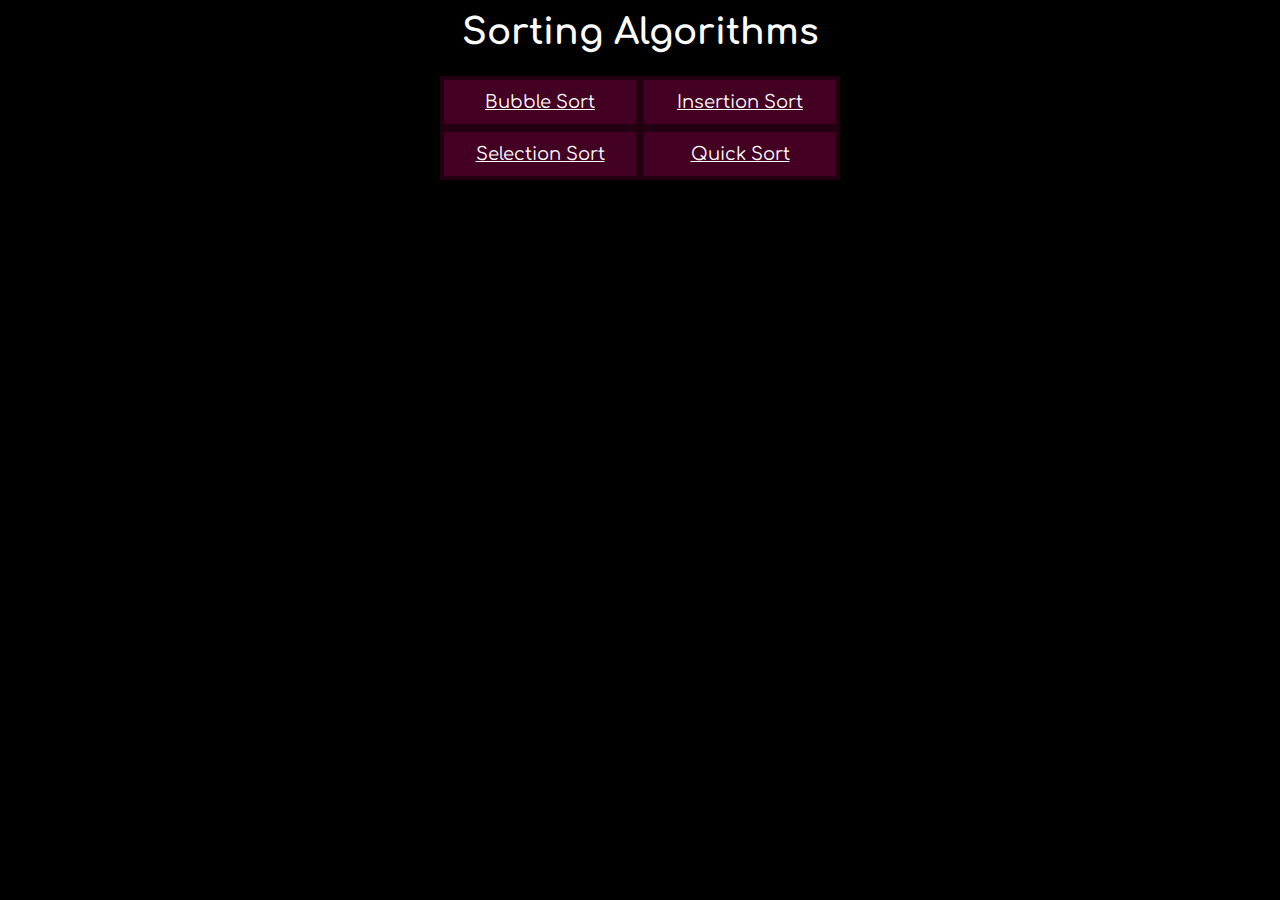
<file: index.html>
<!DOCTYPE html>
<html lang="en">
<head>
  <meta charset="UTF-8">
  <title>Sorting Algorithms</title>
  <link rel="stylesheet" type="text/css" href="css/style.css">
</head>
<body>
  <h1>Sorting Algorithms</h1>
  <div class="links">
    <div>
      <a href="./bubble-sort">Bubble Sort</a>
    </div>
    <div>
      <a href="./insertion-sort">Insertion Sort</a>
    </div>
    <div>
      <a href="./selection-sort">Selection Sort</a>
    </div>
    <div>
      <a href="./quick-sort">Quick Sort</a>
    </div>
  </div>
</body>
</html>
</file>
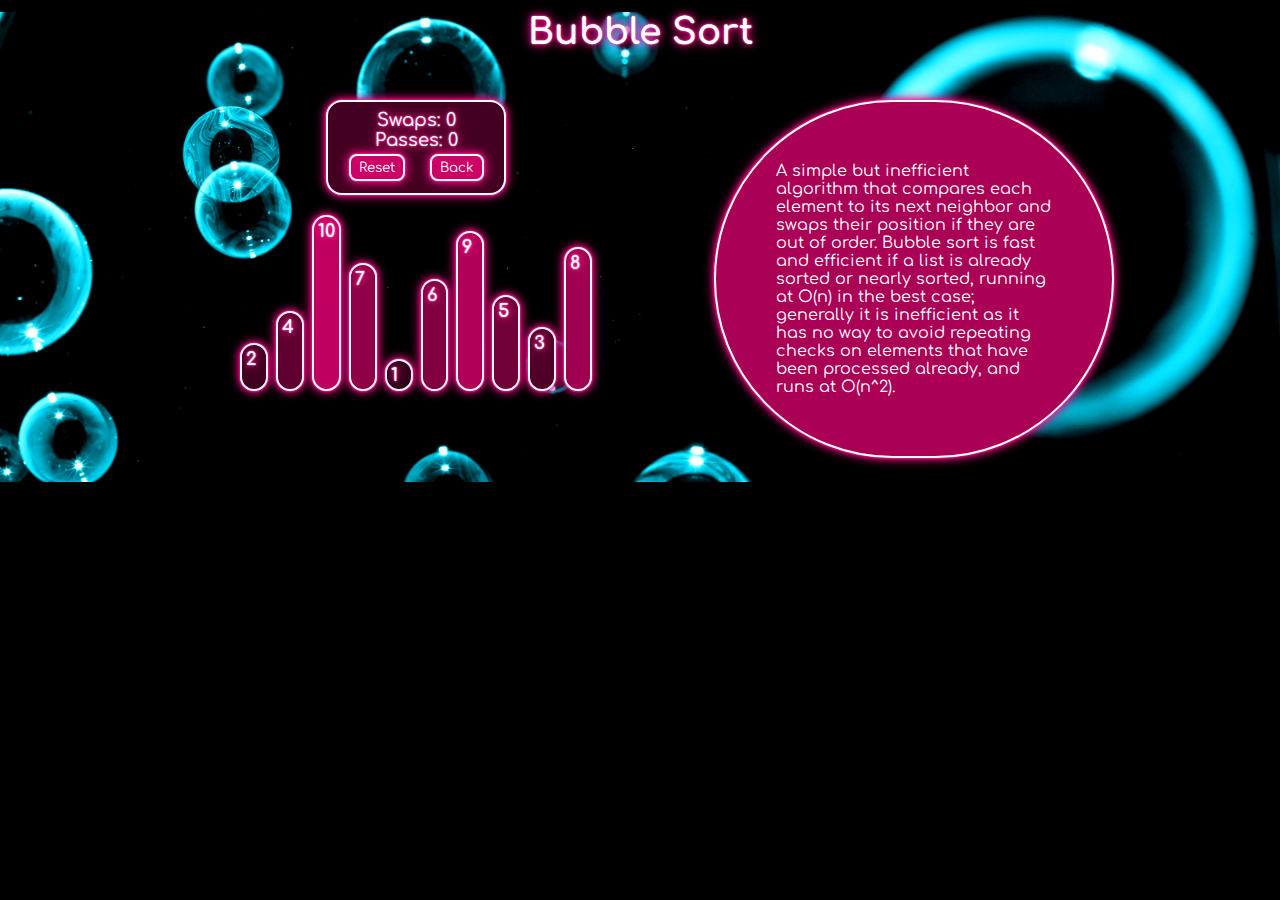
<file: bubble-sort/index.html>
<!DOCTYPE html>
<html lang="en">
<head>
  <meta charset="UTF-8">
  <title>Bubble Sort</title>
  <link rel="stylesheet" type="text/css" href="../css/style.css">
</head>
<body class="bubble">
<h1 class="pinkText">Bubble Sort</h1>
  <div id="container">
    <div id="main">
      <div id="infoBox" class="darkPink pinkText pinkGlow">
        <div id="snapInfo">
        </div>
        <div id="buttons">
          <button id="resetButton" class="lightPink pinkGlow">Reset</button>
          <a href="/"><button id="backButton" class="lightPink pinkGlow">Back</button></a>
        </div>
      </div>
      <div id="array">
      </div>
    </div>
    <div id="description" class="pinkGlow mediumPink">
      A simple but inefficient algorithm that compares each element to its next neighbor and swaps their position if they are out of order. Bubble sort is fast and efficient if a list is already sorted or nearly sorted, running at O(n) in the best case; generally it is inefficient as it has no way to avoid repeating checks on elements that have been processed already, and runs at O(n^2).
    </div>
  </div>
  <script type="text/javascript" src="index.js"></script>
</body>
</html>
</file>
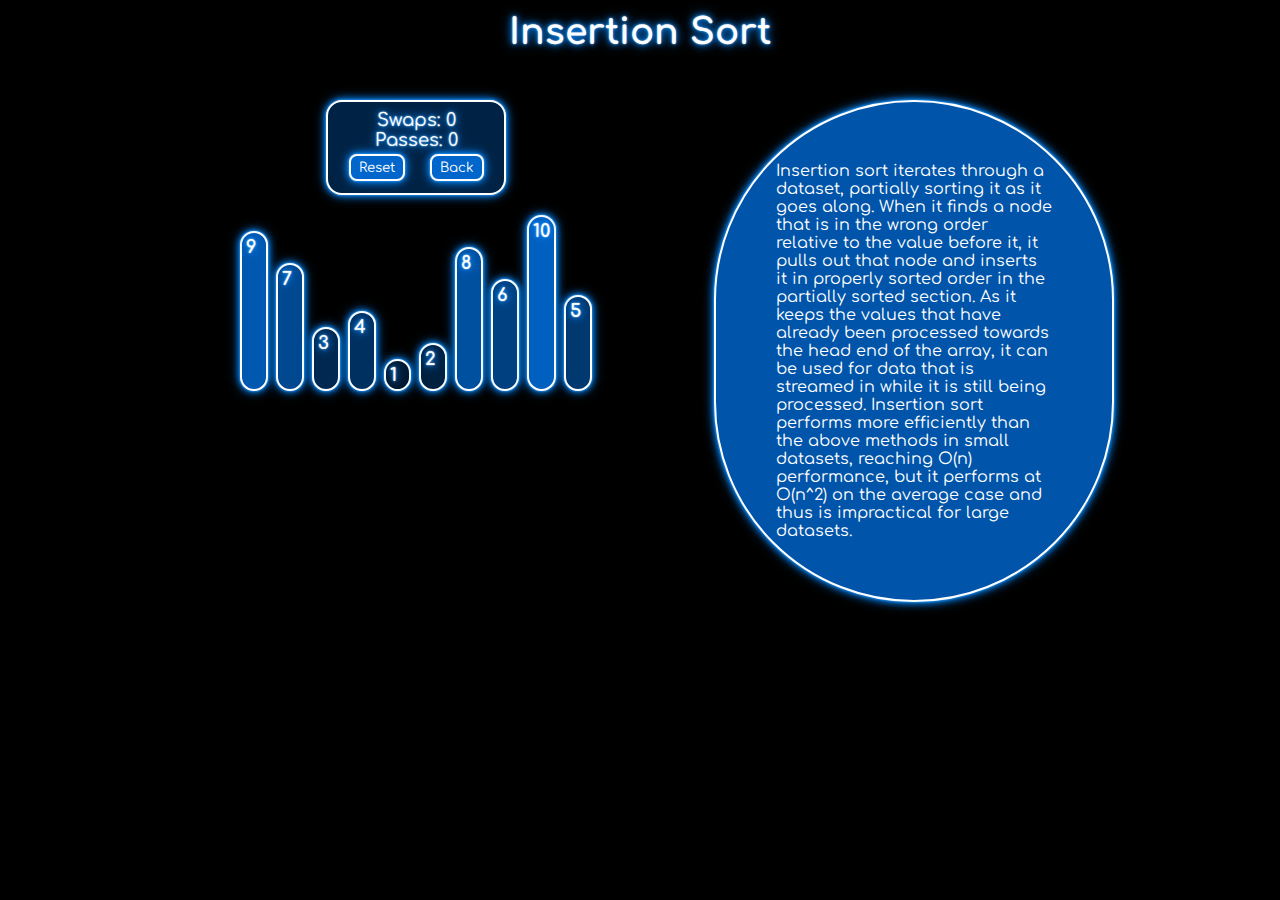
<file: insertion-sort/index.html>
<!DOCTYPE html>
<html lang="en">
<head>
  <meta charset="UTF-8">
  <title>Insertion Sort</title>
  <link rel="stylesheet" type="text/css" href="../css/style.css"></link>
</head>
<body>
  <h1 class="blueText">Insertion Sort</h1>
  <div id="container">
    <div id="main">
      <div id="infoBox" class="darkBlue blueText blueGlow">
        <div id="snapInfo">
        </div>
        <div id="buttons">
          <button id="resetButton" class="lightBlue blueGlow">Reset</button>
          <a href="/"><button id="backButton" class="lightBlue blueGlow">Back</button></a>
        </div>
      </div>
      <div id="array">
      </div>
    </div>
    <div id="description" class="blueGlow mediumBlue">
      Insertion sort iterates through a dataset, partially sorting it as it goes along. When it finds a node that is in the wrong order relative to the value before it, it pulls out that node and inserts it in properly sorted order in the partially sorted section. As it keeps the values that have already been processed towards the head end of the array, it can be used for data that is streamed in while it is still being processed. Insertion sort performs more efficiently than the above methods in small datasets, reaching O(n) performance, but it performs at O(n^2) on the average case and thus is impractical for large datasets.
    </div>
  </div>
  <script type="text/javascript" src="insertion-index.js"></script>
</body>
</html>
</file>
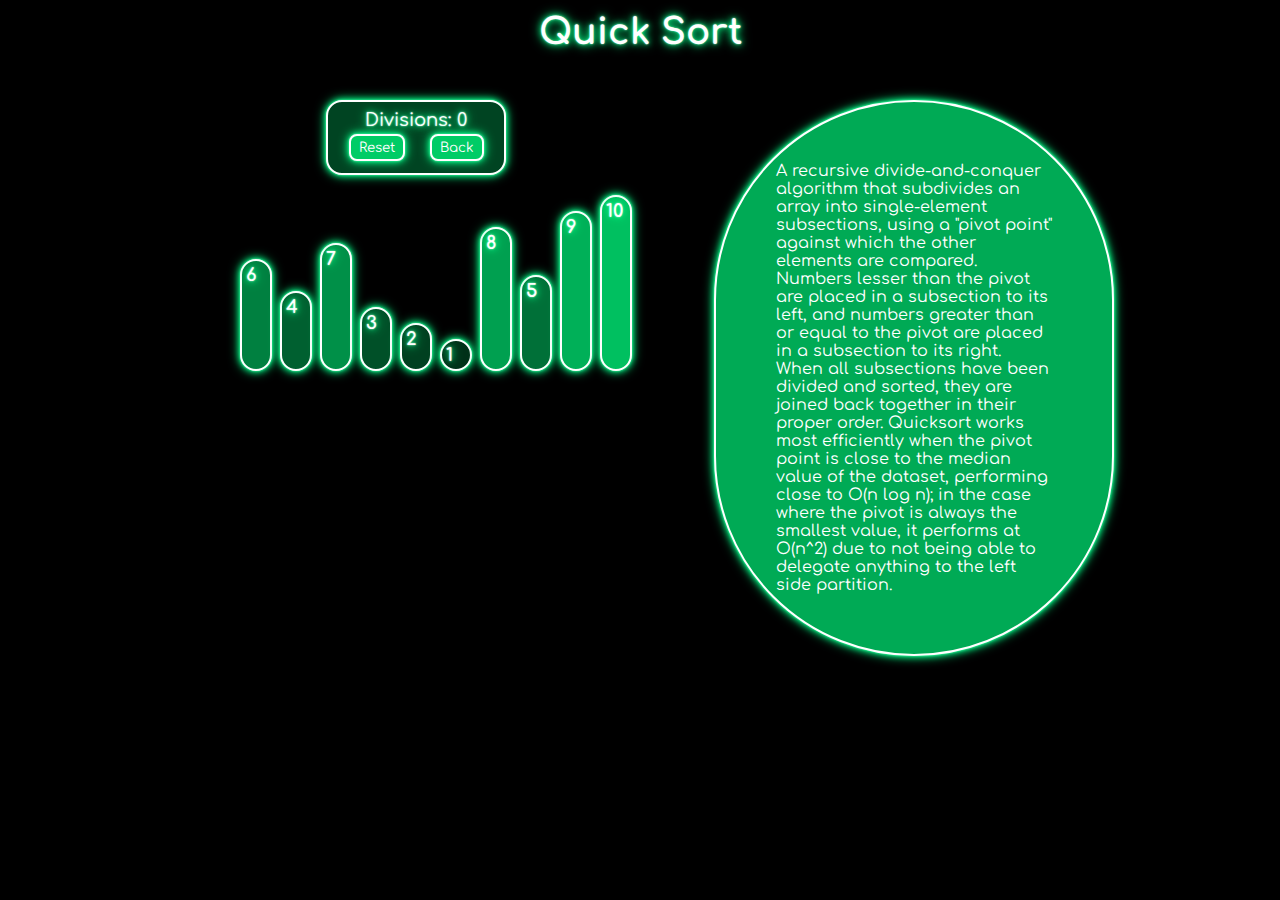
<file: quick-sort/index.html>
<!DOCTYPE html>
<html lang="en">
<head>
  <meta charset="UTF-8">
  <title>Quick Sort</title>
  <link rel="stylesheet" type="text/css" href="../css/style.css"></link>
</head>
<body>
  <h1 class="greenText">Quick Sort</h1>
  <div id="container">
    <div id="main">
      <div id="infoBox" class="darkGreen greenText greenGlow">
        <div id="snapInfo">
        </div>
        <div id="buttons">
          <button id="resetButton" class="lightGreen greenGlow">Reset</button>
          <a href="/"><button id="backButton" class="lightGreen greenGlow">Back</button></a>
        </div>
      </div>
      <div id="sorted">
      </div>
      <div id="array">
      </div>
    </div>
    <div id="description" class="mediumGreen greenGlow">
      A recursive divide-and-conquer algorithm that subdivides an array into single-element subsections, using a "pivot point" against which the other elements are compared. Numbers lesser than the pivot are placed in a subsection to its left, and numbers greater than or equal to the pivot are placed in a subsection to its right. When all subsections have been divided and sorted, they are joined back together in their proper order. Quicksort works most efficiently when the pivot point is close to the median value of the dataset, performing close to O(n log n); in the case where the pivot is always the smallest value, it performs at O(n^2) due to not being able to delegate anything to the left side partition.
    </div>
  </div>
  <script type="text/javascript" src="qsort-index.js"></script>
</body>
</html>
</file>
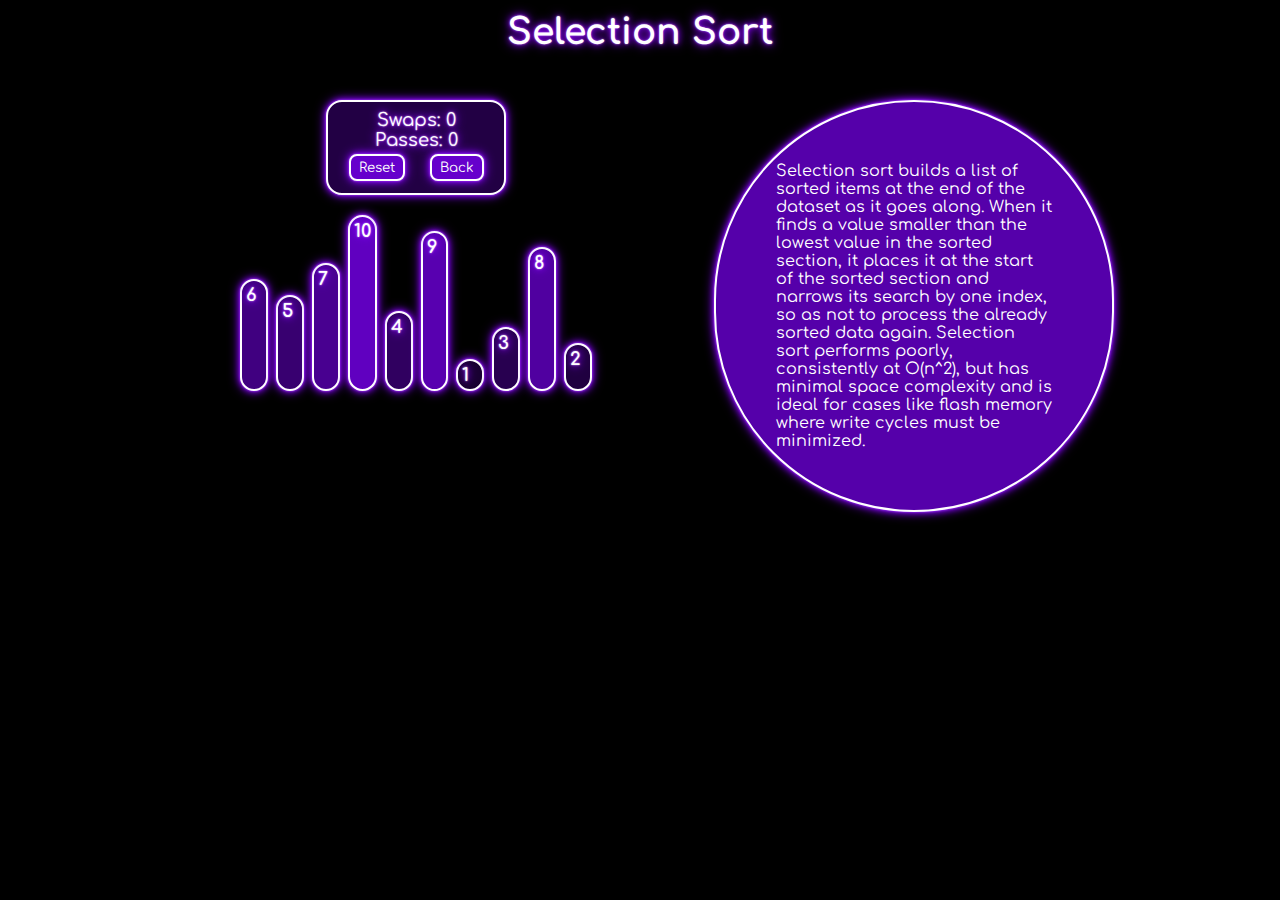
<file: selection-sort/index.html>
<!DOCTYPE html>
<html lang="en">
<head>
  <meta charset="UTF-8">
  <title>Selection Sort</title>
  <link rel="stylesheet" type="text/css" href="../css/style.css">
</head>
<body>
<h1 class="purpleText">Selection Sort</h1>
  <div id="container">
    <div id="main">
      <div id="infoBox" class="darkPurple purpleText purpleGlow">
        <div id="snapInfo">
        </div>
        <div id="buttons">
          <button id="resetButton" class="lightPurple purpleGlow">Reset</button>
          <a href="/"><button id="backButton" class="lightPurple purpleGlow">Back</button></a>
        </div>
      </div>
      <div id="array">
      </div>
    </div>
    <div id="description"  class="mediumPurple purpleGlow">
      Selection sort builds a list of sorted items at the end of the dataset as it goes along. When it finds a value smaller than the lowest value in the sorted section, it places it at the start of the sorted section and narrows its search by one index, so as not to process the already sorted data again. Selection sort performs poorly, consistently at O(n^2), but has minimal space complexity and is ideal for cases like flash memory where write cycles must be minimized.
    </div>
  </div>
  <script type="text/javascript" src="selection-index.js"></script>
</body>
</html>
</file>
<file: css/style.css>
@import 'https://fonts.googleapis.com/css?family=Comfortaa';

html {
  background-color: #000000;
  font-family: "Comfortaa", sans-serif;
  font-size: 18px;
  margin: 0px;
  padding: 0px;
}

h1 {
  width: 100%;
  text-align: center;
  margin-top: 12px;
  font-weight: bolder;
  color: white;
}
div a {
  color: white;
}

.links {
  width: 400px;
  margin: auto;
  display: flex;
  flex-flow: row wrap;
  align-items: center;
  justify-content: space-between;
  background-color: #220011;
}

.links div {
  width: 192px;
  text-align: center;
  padding-top: 12px;
  padding-bottom: 12px;
  margin: 4px;
  background-color: #440022;
}

.links div:hover {
  transition: text-shadow 0.5s ease-in-out;
  text-shadow: 0 0 6px #FF0088, 0 0 12px #FF0088, 0 0 2px #FFFFFF;
}
.bubble {
  margin: 0px;
  padding: 0px;
  min-height: 100%;
  width: 100%;
  background-image: url("bubble.jpg");
  background-size: cover;
}
#buttons {
  display: flex;
  flex-flow: row nowrap;
  align-items: center;
  justify-content: space-around;
}
#container {
  display: flex;
  flex-flow: row wrap;
  align-items: flex-start;
  justify-content: center;
}
#main {
  display: block;
  width: 500px;
  min-width: 500px;
  margin: 24px;
}
#description {
  font-size: 16px;
  margin: 24px;
  padding: 60px;
  width: 400px;
  box-sizing: border-box;
  border-radius: 200px;
  display: block;
  color: white;
  border: 2px solid white;
}
#array {
  display: flex;
  position: relative;
  margin: auto;
  width: 360px;
  min-height: 200px;
  align-items: flex-end;
  flex-flow: row nowrap;
}
#infoBox {
  position: relative;
  text-align: center;
  margin: auto;
  width: 160px;
  color: white;
  padding: 8px;
  border-radius: 16px;
  border: 2px solid white;
}
.numBar {
  position: relative;
  margin: 4px;
  box-sizing: border-box;
  max-width: 32px;
  font-weight: bold;
  border: 2px solid white;
  border-radius: 16px;
  display: inline-flex;
  text-align: center;
  padding: 4px;
  padding-bottom: 8px;
  transition: height 0.4s, background-color 0.5s;
}
#leftDiv, #rightDiv {
  min-height: 100%;
  display: flex;
  flex-flow: row nowrap;
  align-items: flex-end;
}
#pivotDiv {
  min-height: 100%;
  width: 32px;
  box-sizing: border-box;
  flex-shrink: 0;
}
button {
  font-family: "Comfortaa", sans-serif;
  margin: 4px;
  padding: 4px;
  padding-right: 8px;
  padding-left: 8px;
  border-radius: 8px;
  color: white;
  border: 2px solid white;
}

.pinkText {
  text-shadow: 0 0 6px #FF0088, 0 0 12px #FF0088, 0 0 2px #FFFFFF;
}
.pinkGlow {
  box-shadow: 0 0 6px #FF0088, 0 0 12px #FF0088, 0 0 2px #FFFFFF;
}
.darkPink {
  background-color: #440022;
}
.mediumPink {
  background-color: #aa0055;
}
.lightPink {
  background-color: #cc0066;
}

.blueText {
  text-shadow: 0 0 6px #0088FF, 0 0 12px #0088FF, 0 0 2px #FFFFFF;
}
.blueGlow {
  box-shadow: 0 0 6px #0088FF, 0 0 12px #0088FF, 0 0 2px #FFFFFF;
}
.darkBlue {
  background-color: #002244;
}
.mediumBlue {
  background-color: #0055aa;
}
.lightBlue {
  background-color: #0066cc;
}

.purpleText {
  text-shadow: 0 0 6px #8800FF, 0 0 12px #8800FF, 0 0 2px #FFFFFF;
}
.purpleGlow {
  box-shadow: 0 0 6px #8800FF, 0 0 12px #8800FF, 0 0 2px #FFFFFF;
}
.darkPurple {
  background-color: #220044;
}
.mediumPurple {
  background-color: #5500aa;
}
.lightPurple {
  background-color: #6600cc;
}

.greenText {
  text-shadow: 0 0 6px #00FF88, 0 0 12px #00FF88, 0 0 2px #FFFFFF;
}
.greenGlow {
  box-shadow: 0 0 6px #00FF88, 0 0 12px #00FF88, 0 0 2px #FFFFFF;
}
.darkGreen {
  background-color: #004422;
}
.mediumGreen {
  background-color: #00aa55;
}
.lightGreen {
  background-color: #00cc66;
}
</file>
